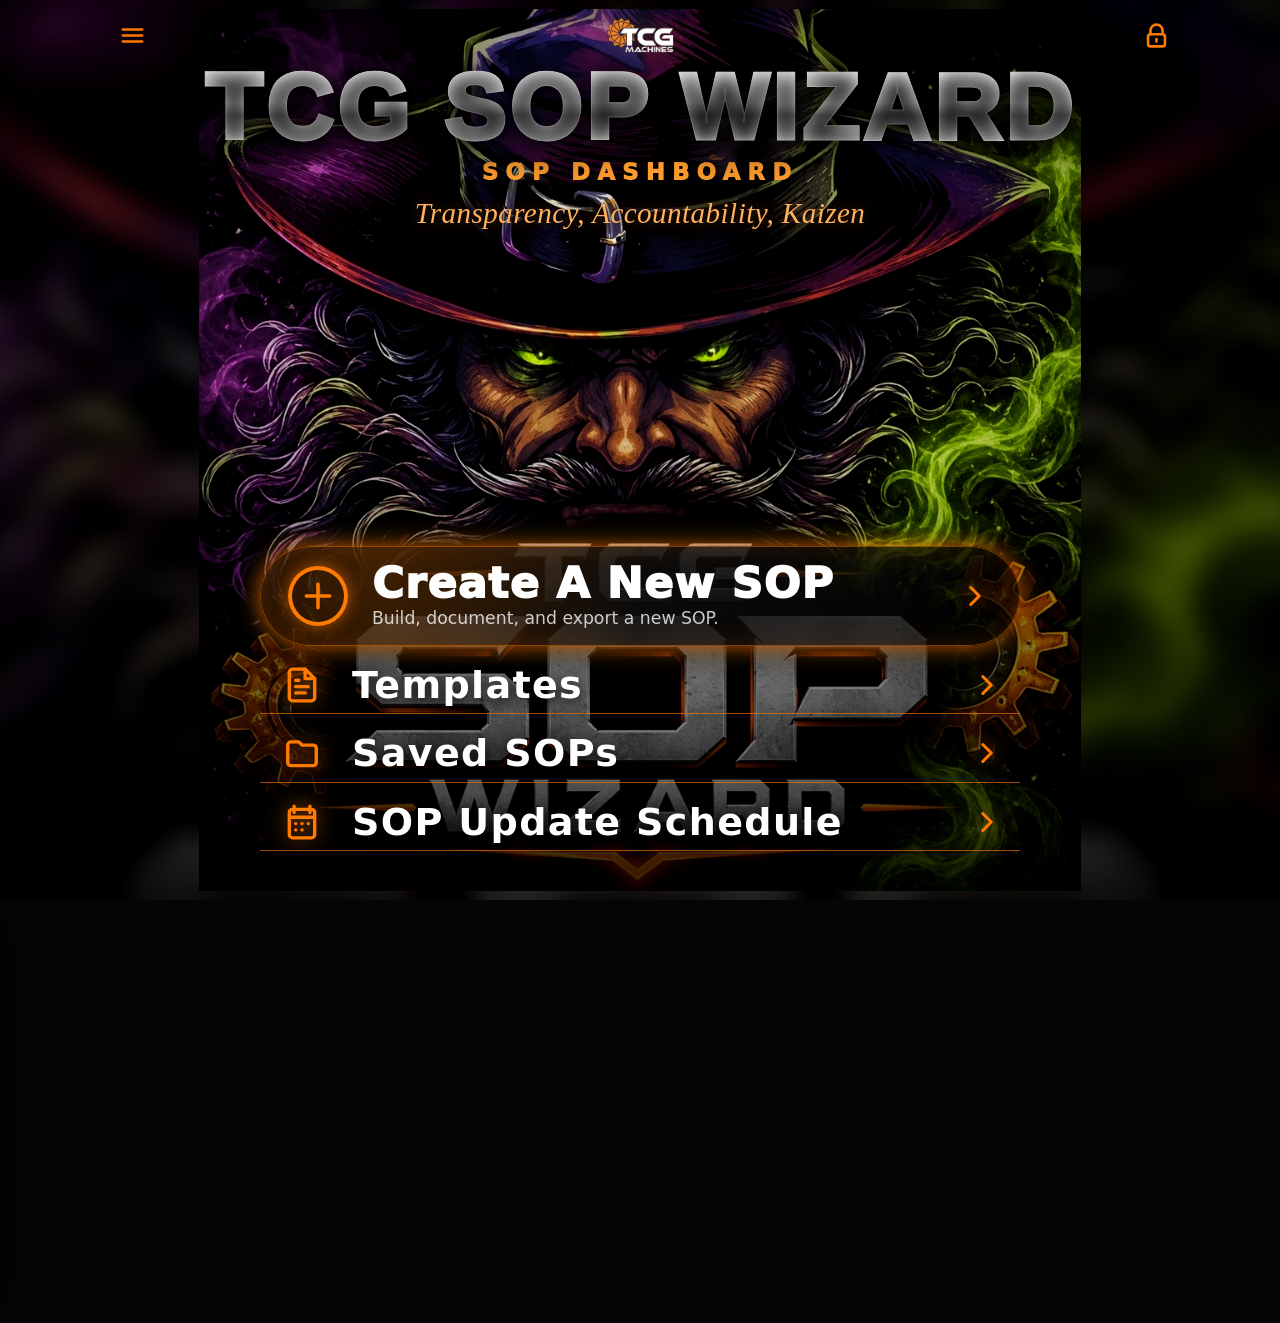
<file: index.html>
<!doctype html>
<html lang="en">
<head>
<meta charset="utf-8">
<meta name="viewport" content="width=device-width, initial-scale=1, viewport-fit=cover">
<meta name="theme-color" content="#050505">
<meta name="apple-mobile-web-app-capable" content="yes">
<meta name="apple-mobile-web-app-title" content="SOP Wizard">
<link rel="manifest" href="manifest.json">
<link rel="icon" href="tcg-app-icon.png">
<link rel="apple-touch-icon" href="tcg-app-icon.png">
<link rel="stylesheet" href="styles.css?v=bugfix-05">
<title>TCG SOP Wizard</title>
<meta name="description" content="TCG Machines SOP Wizard dashboard.">
</head>
<body class="dashboard-page">
  <div class="wizard-bg" aria-hidden="true"></div>
  <div class="stage home-stage">
    <header class="topbar home-topbar">
    <button class="chrome-icon" type="button" data-menu-toggle aria-label="Open menu"><svg viewBox="0 0 24 24" aria-hidden="true"><path d="M4 7h16M4 12h16M4 17h16"/></svg></button>
    <a class="brand-mark" href="index.html" aria-label="TCG SOP Wizard home"><img src="tcg-logo-transparent.png" alt="TCG Machines"></a>
    <button class="chrome-icon" type="button" aria-label="Lock screen"><svg viewBox="0 0 24 24" aria-hidden="true"><path d="M7 11V8a5 5 0 0 1 10 0v3"/><rect x="5" y="11" width="14" height="10" rx="2"/><path d="M12 15v2"/></svg></button>
  </header>
    <main class="home-main">
      <section class="home-copy" aria-label="App title">
        <h1>TCG SOP WIZARD</h1>
        <p class="home-subtitle">SOP DASHBOARD</p>
        <p class="kaizen">Transparency, Accountability, Kaizen</p>
      </section>
      <nav class="home-nav" aria-label="Main SOP Wizard navigation">
        <a class="home-action primary-action" href="create-sop.html">
          <span class="round-icon"><svg viewBox="0 0 24 24" aria-hidden="true"><path d="M12 5v14M5 12h14"/></svg></span>
          <span class="home-action-text"><strong>Create A New SOP</strong><small>Build, document, and export a new SOP.</small></span>
          <span class="chev"><svg viewBox="0 0 24 24" aria-hidden="true"><path d="m9 18 6-6-6-6"/></svg></span>
        </a>
        <a class="home-action slim-action" href="templates.html"><span class="line-icon"><svg viewBox="0 0 24 24" aria-hidden="true"><path d="M14 2H6a2 2 0 0 0-2 2v16a2 2 0 0 0 2 2h12a2 2 0 0 0 2-2V8Z"/><path d="M14 2v6h6M8 13h8M8 17h6M8 9h2"/></svg></span><strong>Templates</strong><span class="chev"><svg viewBox="0 0 24 24" aria-hidden="true"><path d="m9 18 6-6-6-6"/></svg></span></a>
        <a class="home-action slim-action" href="saved-sops.html"><span class="line-icon"><svg viewBox="0 0 24 24" aria-hidden="true"><path d="M3 7a2 2 0 0 1 2-2h5l2 2h7a2 2 0 0 1 2 2v9a2 2 0 0 1-2 2H5a2 2 0 0 1-2-2Z"/></svg></span><strong>Saved SOPs</strong><span class="chev"><svg viewBox="0 0 24 24" aria-hidden="true"><path d="m9 18 6-6-6-6"/></svg></span></a>
        <a class="home-action slim-action" href="sop-update-schedule.html"><span class="line-icon"><svg viewBox="0 0 24 24" aria-hidden="true"><path d="M7 2v4M17 2v4M4 9h16M6 4h12a2 2 0 0 1 2 2v14a2 2 0 0 1-2 2H6a2 2 0 0 1-2-2V6a2 2 0 0 1 2-2Z"/><path d="M8 13h.01M12 13h.01M16 13h.01M8 17h.01M12 17h.01"/></svg></span><strong>SOP Update Schedule</strong><span class="chev"><svg viewBox="0 0 24 24" aria-hidden="true"><path d="m9 18 6-6-6-6"/></svg></span></a>
      </nav>
    </main>
  </div>
  <aside class="side-menu" id="sideMenu" aria-hidden="true">
  <button class="menu-close" type="button" data-menu-close aria-label="Close menu">×</button>
  <img src="tcg-logo-transparent.png" alt="TCG Machines" class="side-logo">
  <a href="index.html">Dashboard</a>
  <a href="create-sop.html">Create A New SOP</a>
  <a href="templates.html">Templates</a>
  <a href="saved-sops.html">Saved SOPs</a>
  <a href="sop-update-schedule.html">SOP Update Schedule</a>
</aside>
<div class="menu-shade" data-menu-close></div>
  <script src="app.js?v=bugfix-05"></script>
</body>
</html>
</file>
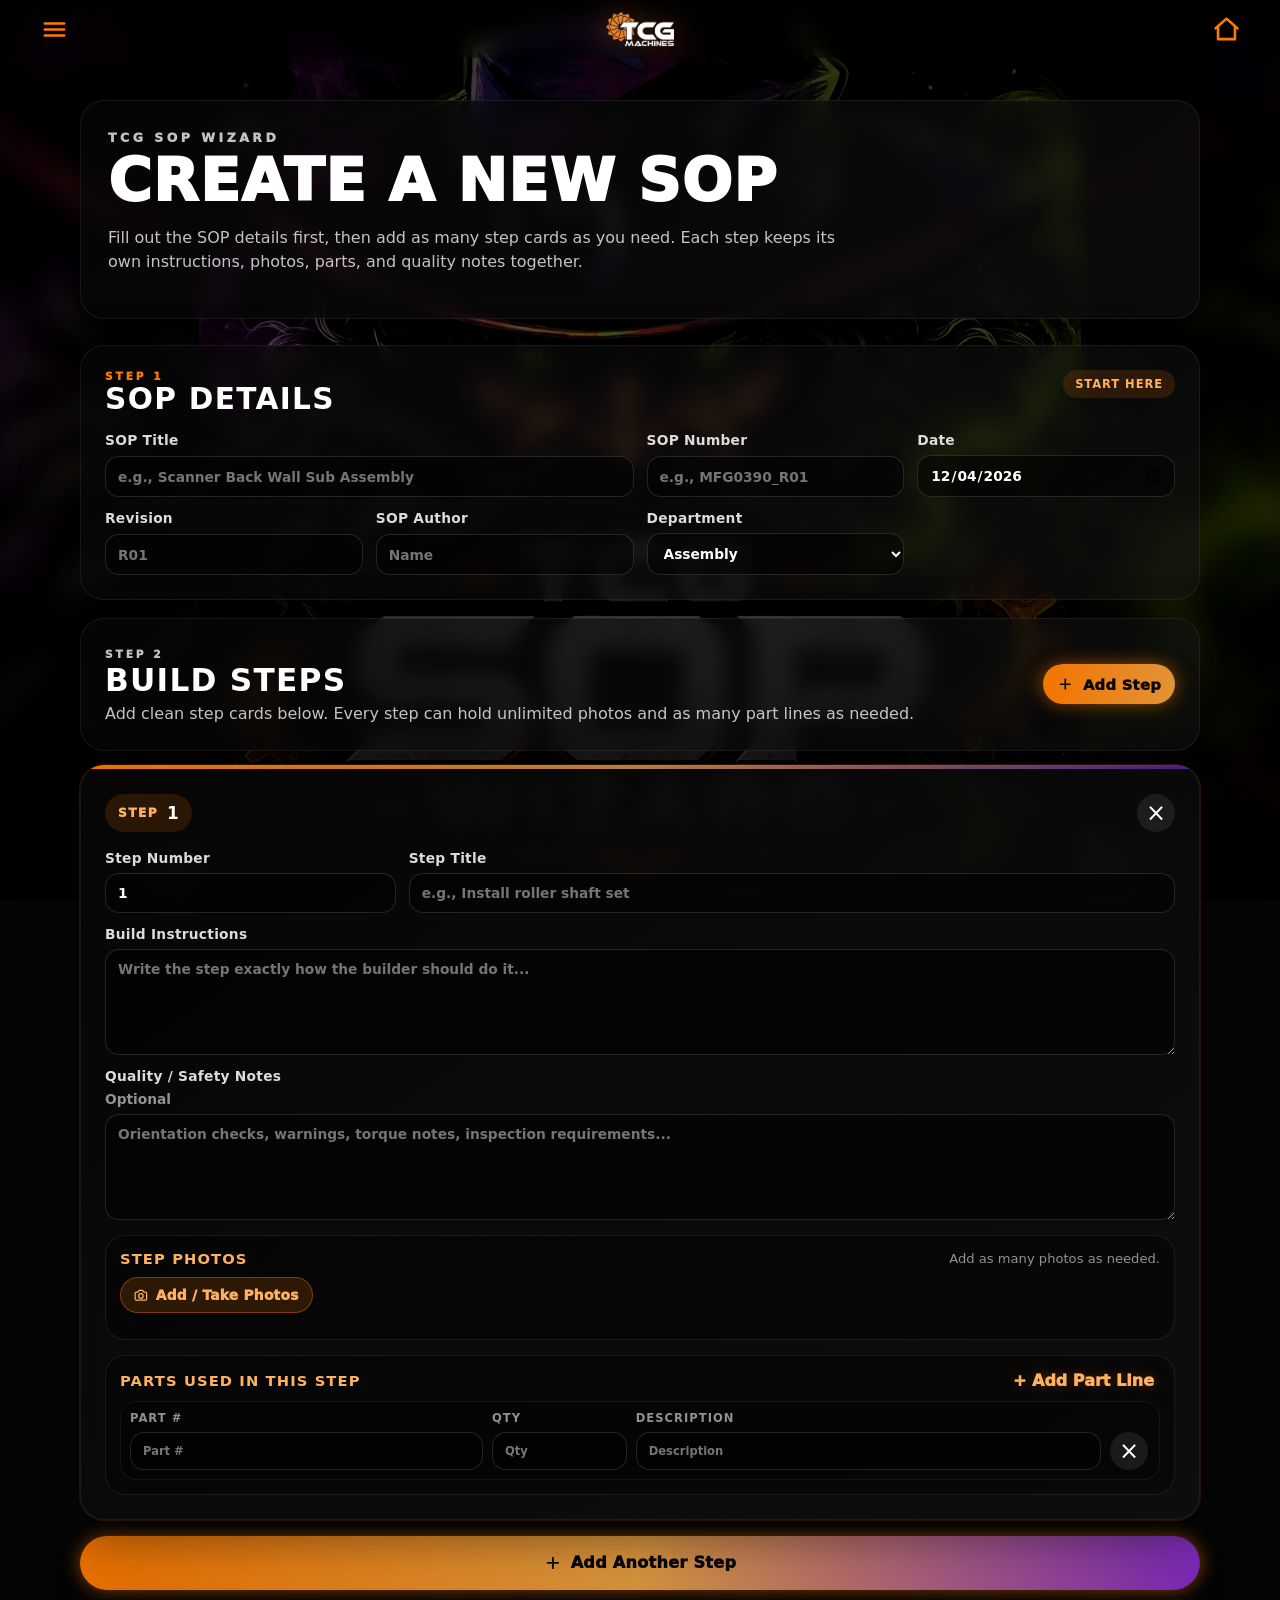
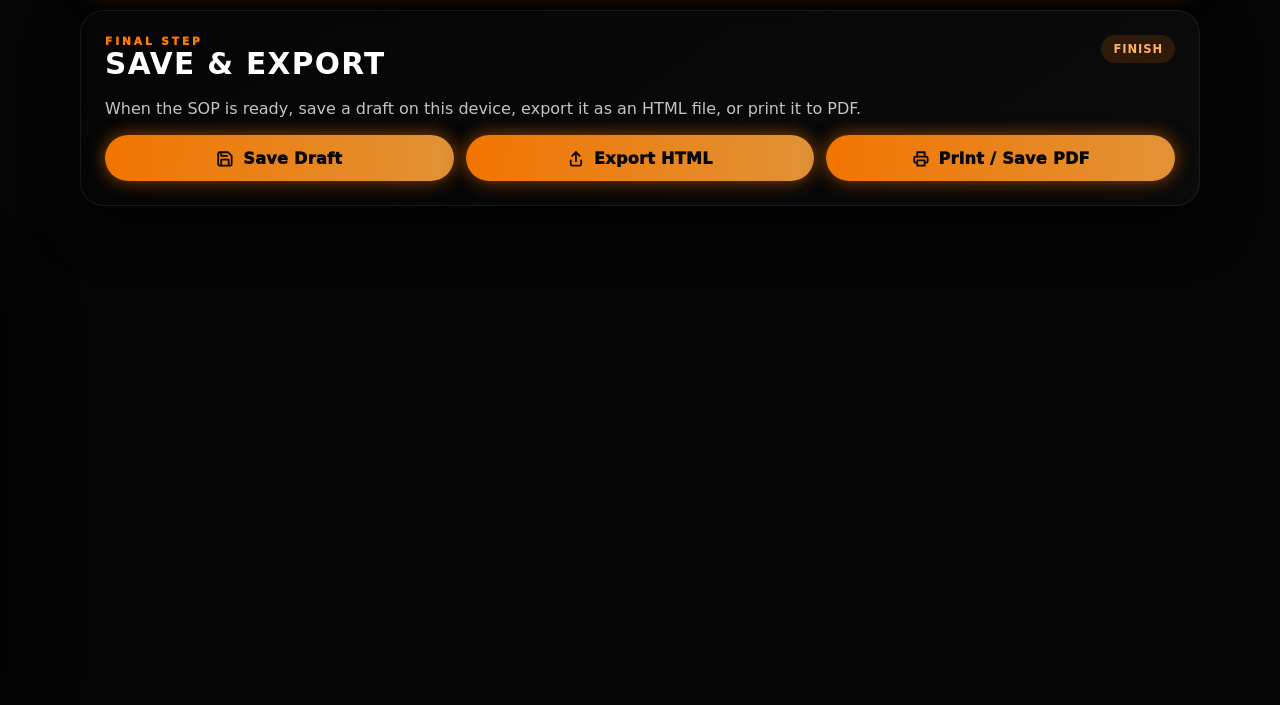
<file: create-sop.html>
<!doctype html>
<html lang="en">
<head>
<meta charset="utf-8">
<meta name="viewport" content="width=device-width, initial-scale=1, viewport-fit=cover">
<meta name="theme-color" content="#050505">
<meta name="apple-mobile-web-app-capable" content="yes">
<meta name="apple-mobile-web-app-title" content="SOP Wizard">
<link rel="manifest" href="manifest.json">
<link rel="icon" href="tcg-app-icon.png">
<link rel="apple-touch-icon" href="tcg-app-icon.png">
<link rel="stylesheet" href="styles.css?v=bugfix-05">
<title>Create A New SOP | TCG SOP Wizard</title>
<meta name="description" content="Create, save, and export a TCG Machines SOP.">
</head>
<body class="app-page create-page">
  <div class="wizard-bg" aria-hidden="true"></div>
  <header class="topbar app-topbar">
    <button class="chrome-icon" type="button" data-menu-toggle aria-label="Open menu"><svg viewBox="0 0 24 24" aria-hidden="true"><path d="M4 7h16M4 12h16M4 17h16"/></svg></button>
    <a class="brand-mark small" href="index.html" aria-label="TCG SOP Wizard home"><img src="tcg-logo-transparent.png" alt="TCG Machines"></a>
    <a class="chrome-icon" href="index.html" aria-label="Dashboard"><svg viewBox="0 0 24 24" aria-hidden="true"><path d="M3 11 12 3l9 8"/><path d="M5 10v10h14V10"/></svg></a>
  </header>
  <main class="page-shell create-shell">
    <section class="page-hero compact simple-hero">
      <div class="hero-copy">
        <p class="eyebrow">TCG SOP WIZARD</p>
        <h1>Create A New SOP</h1>
        <p>Fill out the SOP details first, then add as many step cards as you need. Each step keeps its own instructions, photos, parts, and quality notes together.</p>
      </div>
    </section>

    <form id="sopForm" class="sop-form" autocomplete="off">
      <section class="glass-card details-card">
        <div class="section-title-row">
          <div><p class="eyebrow small">Step 1</p><h2>SOP Details</h2></div>
          <span class="pill-note">Start here</span>
        </div>
        <div class="field-grid details-grid">
          <label class="wide-field">SOP Title<input id="sopTitle" name="sopTitle" required placeholder="e.g., Scanner Back Wall Sub Assembly"></label>
          <label>SOP Number<input id="sopNumber" name="sopNumber" placeholder="e.g., MFG0390_R01"></label>
          <label>Date<input id="sopDate" name="sopDate" type="date"></label>
          <label>Revision<input id="revision" name="revision" placeholder="R01"></label>
          <label>SOP Author<input id="author" name="author" placeholder="Name"></label>
          <label>Department<select id="department" name="department"><option>Assembly</option><option>Inventory</option><option>Pre Testing</option><option>Testing</option><option>Shipping & Receiving</option><option>R&D</option><option>Admin</option><option>Other</option></select></label>
        </div>
      </section>

      <section class="steps-section">
        <div class="steps-toolbar glass-card">
          <div><p class="eyebrow small">Step 2</p><h2>Build Steps</h2><p>Add clean step cards below. Every step can hold unlimited photos and as many part lines as needed.</p></div>
          <button type="button" class="glow-btn compact-btn" id="addStepTopBtn"><svg viewBox="0 0 24 24" aria-hidden="true"><path d="M12 5v14M5 12h14"/></svg> Add Step</button>
        </div>
        <div id="stepsWrap" class="steps-wrap"></div>
        <button type="button" class="add-wide" id="addStepBtn"><svg viewBox="0 0 24 24" aria-hidden="true"><path d="M12 5v14M5 12h14"/></svg> Add Another Step</button>
      </section>

      <section class="glass-card export-card">
        <div class="section-title-row">
          <div><p class="eyebrow small">Final Step</p><h2>Save & Export</h2></div>
          <span class="pill-note">Finish</span>
        </div>
        <p class="export-copy">When the SOP is ready, save a draft on this device, export it as an HTML file, or print it to PDF.</p>
        <div class="action-bar export-actions" aria-label="SOP export options">
          <button type="button" class="glow-btn" id="saveDraftBtn"><svg viewBox="0 0 24 24" aria-hidden="true"><path d="M19 21H5a2 2 0 0 1-2-2V5a2 2 0 0 1 2-2h11l5 5v11a2 2 0 0 1-2 2Z"/><path d="M17 21v-8H7v8M7 3v5h8"/></svg> Save Draft</button>
          <button type="button" class="glow-btn" id="exportHtmlBtn"><svg viewBox="0 0 24 24" aria-hidden="true"><path d="M12 3v12"/><path d="m7 8 5-5 5 5"/><path d="M5 14v5a2 2 0 0 0 2 2h10a2 2 0 0 0 2-2v-5"/></svg> Export HTML</button>
          <button type="button" class="glow-btn" id="printPdfBtn"><svg viewBox="0 0 24 24" aria-hidden="true"><path d="M7 9V3h10v6"/><path d="M7 17H5a2 2 0 0 1-2-2v-4a2 2 0 0 1 2-2h14a2 2 0 0 1 2 2v4a2 2 0 0 1-2 2h-2"/><path d="M7 14h10v7H7Z"/></svg> Print / Save PDF</button>
        </div>
      </section>
    </form>
  </main>
  <aside class="side-menu" id="sideMenu" aria-hidden="true">
  <button class="menu-close" type="button" data-menu-close aria-label="Close menu">×</button>
  <img src="tcg-logo-transparent.png" alt="TCG Machines" class="side-logo">
  <a href="index.html">Dashboard</a>
  <a href="create-sop.html">Create A New SOP</a>
  <a href="templates.html">Templates</a>
  <a href="saved-sops.html">Saved SOPs</a>
  <a href="sop-update-schedule.html">SOP Update Schedule</a>
</aside>
<div class="menu-shade" data-menu-close></div>
  <script src="app.js?v=bugfix-05"></script>
</body>
</html>
</file>
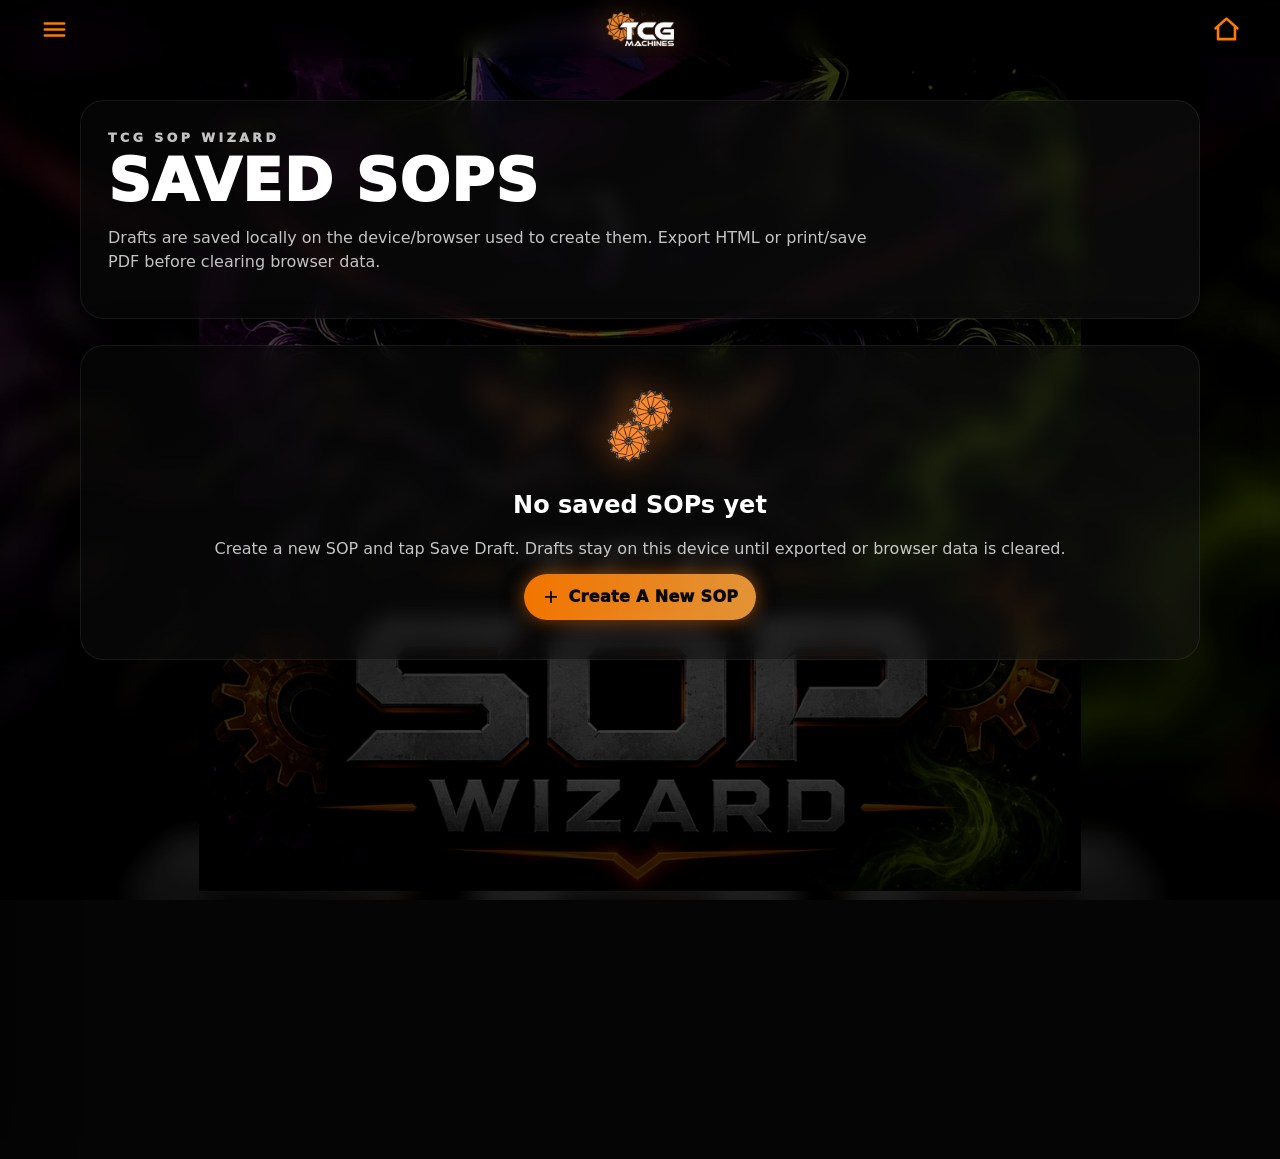
<file: saved-sops.html>
<!doctype html>
<html lang="en">
<head><meta charset="utf-8">
<meta name="viewport" content="width=device-width, initial-scale=1, viewport-fit=cover">
<meta name="theme-color" content="#050505">
<meta name="apple-mobile-web-app-capable" content="yes">
<meta name="apple-mobile-web-app-title" content="SOP Wizard">
<link rel="manifest" href="manifest.json">
<link rel="icon" href="tcg-app-icon.png">
<link rel="apple-touch-icon" href="tcg-app-icon.png">
<link rel="stylesheet" href="styles.css?v=bugfix-05"><title>Saved SOPs | TCG SOP Wizard</title></head>
<body class="app-page">
  <div class="wizard-bg" aria-hidden="true"></div>
  <header class="topbar app-topbar">
    <button class="chrome-icon" type="button" data-menu-toggle aria-label="Open menu"><svg viewBox="0 0 24 24" aria-hidden="true"><path d="M4 7h16M4 12h16M4 17h16"/></svg></button>
    <a class="brand-mark small" href="index.html" aria-label="TCG SOP Wizard home"><img src="tcg-logo-transparent.png" alt="TCG Machines"></a>
    <a class="chrome-icon" href="index.html" aria-label="Dashboard"><svg viewBox="0 0 24 24" aria-hidden="true"><path d="M3 11 12 3l9 8"/><path d="M5 10v10h14V10"/></svg></a>
  </header>
  <main class="page-shell">
    <section class="page-hero compact"><p class="eyebrow">TCG SOP WIZARD</p><h1>Saved SOPs</h1><p>Drafts are saved locally on the device/browser used to create them. Export HTML or print/save PDF before clearing browser data.</p></section>
    <section class="saved-list" id="savedList"></section>
  </main>
  <aside class="side-menu" id="sideMenu" aria-hidden="true">
  <button class="menu-close" type="button" data-menu-close aria-label="Close menu">×</button>
  <img src="tcg-logo-transparent.png" alt="TCG Machines" class="side-logo">
  <a href="index.html">Dashboard</a>
  <a href="create-sop.html">Create A New SOP</a>
  <a href="templates.html">Templates</a>
  <a href="saved-sops.html">Saved SOPs</a>
  <a href="sop-update-schedule.html">SOP Update Schedule</a>
</aside>
<div class="menu-shade" data-menu-close></div>
  <script src="app.js?v=bugfix-05"></script>
</body></html>
</file>
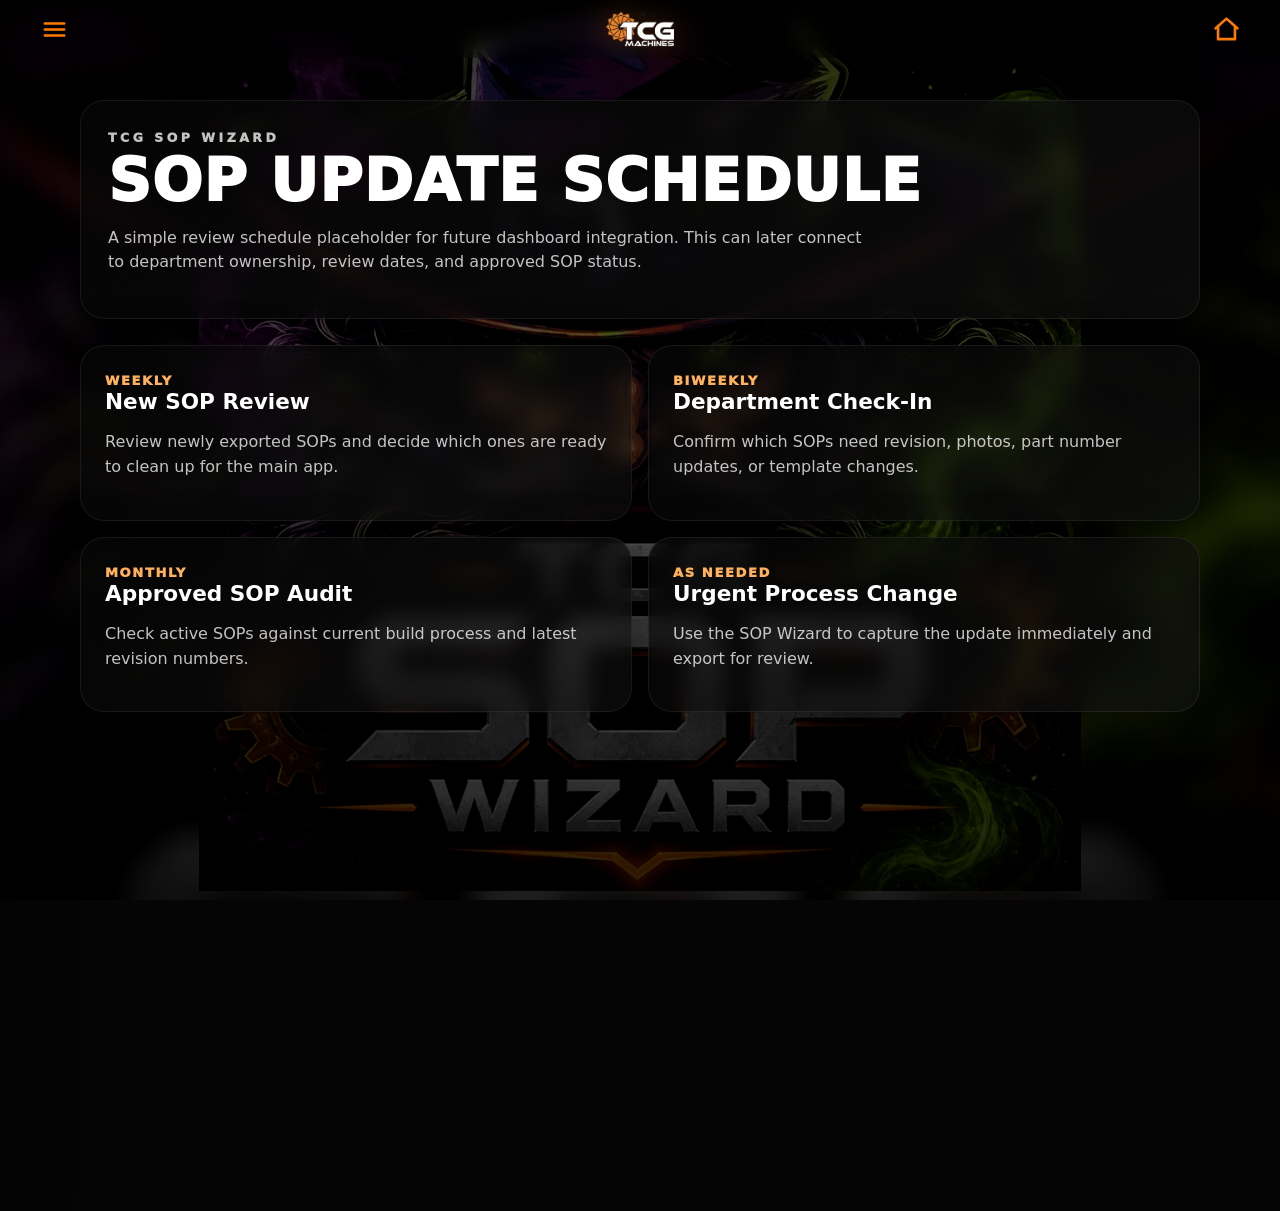
<file: sop-update-schedule.html>
<!doctype html>
<html lang="en">
<head><meta charset="utf-8">
<meta name="viewport" content="width=device-width, initial-scale=1, viewport-fit=cover">
<meta name="theme-color" content="#050505">
<meta name="apple-mobile-web-app-capable" content="yes">
<meta name="apple-mobile-web-app-title" content="SOP Wizard">
<link rel="manifest" href="manifest.json">
<link rel="icon" href="tcg-app-icon.png">
<link rel="apple-touch-icon" href="tcg-app-icon.png">
<link rel="stylesheet" href="styles.css?v=bugfix-05"><title>SOP Update Schedule | TCG SOP Wizard</title></head>
<body class="app-page">
  <div class="wizard-bg" aria-hidden="true"></div>
  <header class="topbar app-topbar">
    <button class="chrome-icon" type="button" data-menu-toggle aria-label="Open menu"><svg viewBox="0 0 24 24" aria-hidden="true"><path d="M4 7h16M4 12h16M4 17h16"/></svg></button>
    <a class="brand-mark small" href="index.html" aria-label="TCG SOP Wizard home"><img src="tcg-logo-transparent.png" alt="TCG Machines"></a>
    <a class="chrome-icon" href="index.html" aria-label="Dashboard"><svg viewBox="0 0 24 24" aria-hidden="true"><path d="M3 11 12 3l9 8"/><path d="M5 10v10h14V10"/></svg></a>
  </header>
  <main class="page-shell">
    <section class="page-hero compact"><p class="eyebrow">TCG SOP WIZARD</p><h1>SOP Update Schedule</h1><p>A simple review schedule placeholder for future dashboard integration. This can later connect to department ownership, review dates, and approved SOP status.</p></section>
    <section class="schedule-grid">
<article class="schedule-card"><span>Weekly</span><h2>New SOP Review</h2><p>Review newly exported SOPs and decide which ones are ready to clean up for the main app.</p></article>
<article class="schedule-card"><span>Biweekly</span><h2>Department Check-In</h2><p>Confirm which SOPs need revision, photos, part number updates, or template changes.</p></article>
<article class="schedule-card"><span>Monthly</span><h2>Approved SOP Audit</h2><p>Check active SOPs against current build process and latest revision numbers.</p></article>
<article class="schedule-card"><span>As Needed</span><h2>Urgent Process Change</h2><p>Use the SOP Wizard to capture the update immediately and export for review.</p></article>
</section>
  </main>
  <aside class="side-menu" id="sideMenu" aria-hidden="true">
  <button class="menu-close" type="button" data-menu-close aria-label="Close menu">×</button>
  <img src="tcg-logo-transparent.png" alt="TCG Machines" class="side-logo">
  <a href="index.html">Dashboard</a>
  <a href="create-sop.html">Create A New SOP</a>
  <a href="templates.html">Templates</a>
  <a href="saved-sops.html">Saved SOPs</a>
  <a href="sop-update-schedule.html">SOP Update Schedule</a>
</aside>
<div class="menu-shade" data-menu-close></div>
  <script src="app.js?v=bugfix-05"></script>
</body></html>
</file>
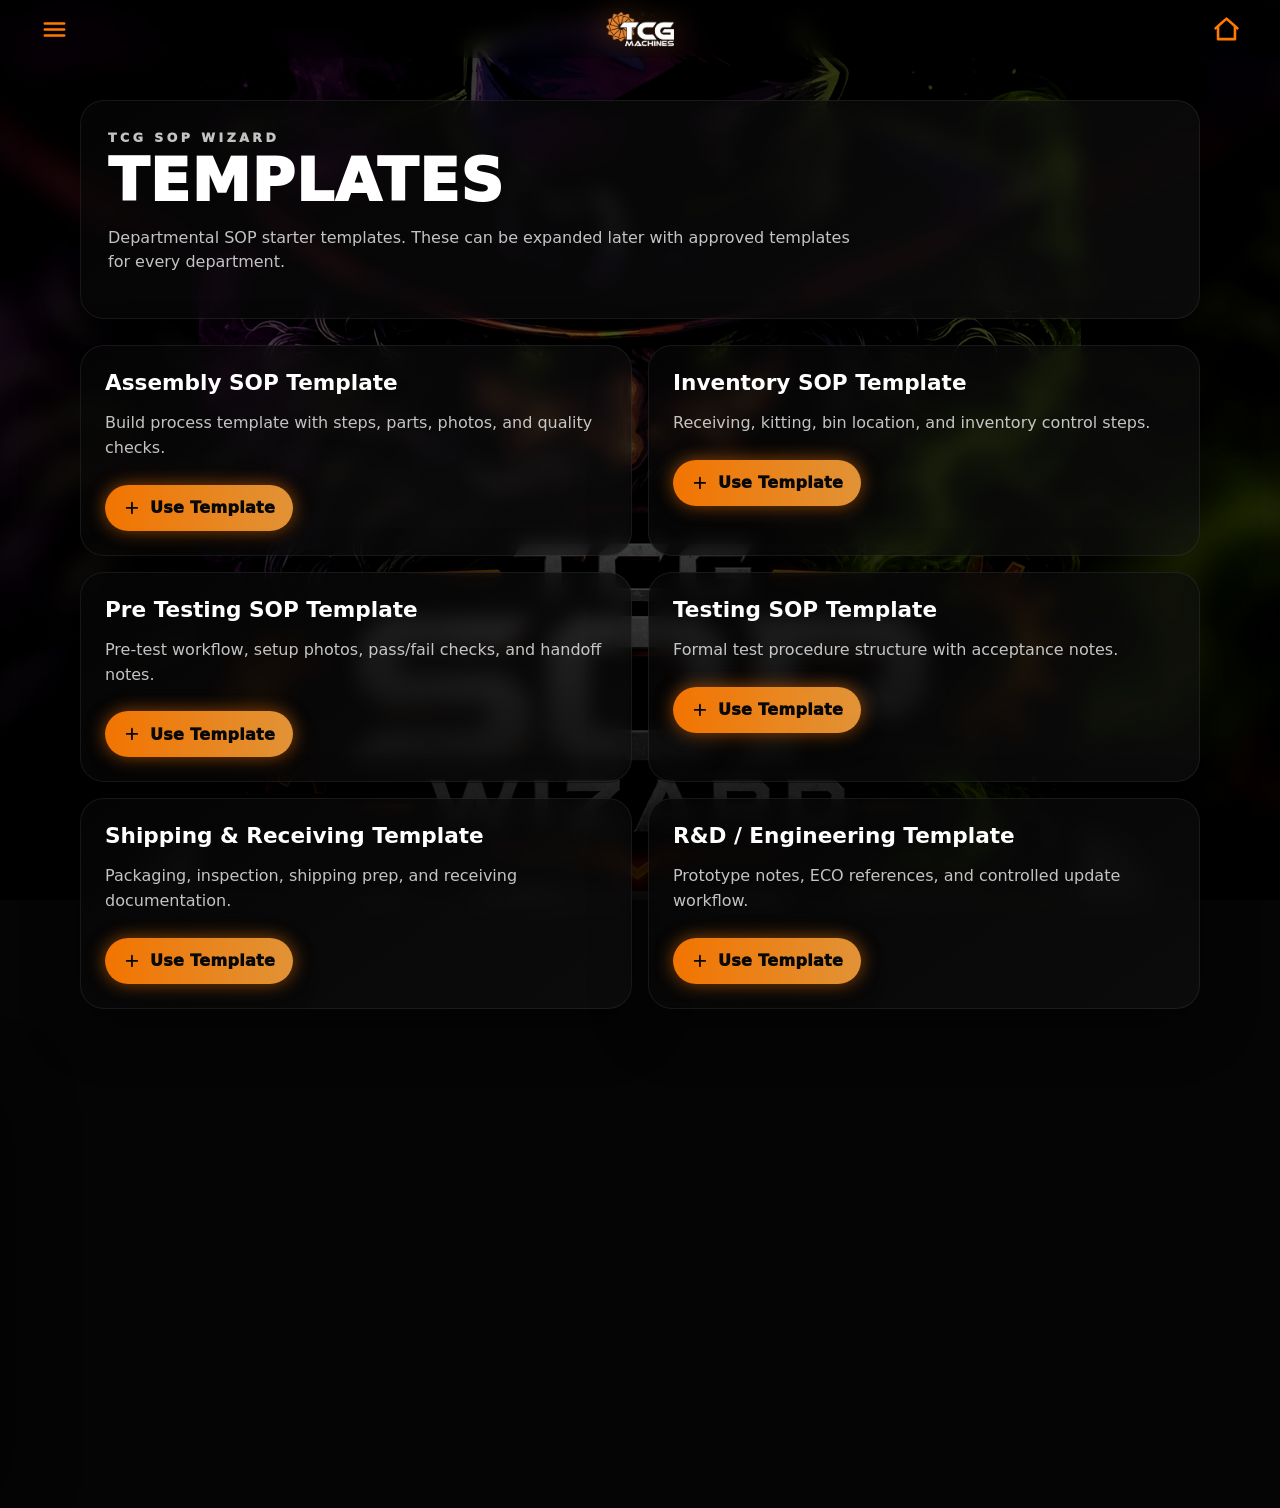
<file: templates.html>
<!doctype html>
<html lang="en">
<head><meta charset="utf-8">
<meta name="viewport" content="width=device-width, initial-scale=1, viewport-fit=cover">
<meta name="theme-color" content="#050505">
<meta name="apple-mobile-web-app-capable" content="yes">
<meta name="apple-mobile-web-app-title" content="SOP Wizard">
<link rel="manifest" href="manifest.json">
<link rel="icon" href="tcg-app-icon.png">
<link rel="apple-touch-icon" href="tcg-app-icon.png">
<link rel="stylesheet" href="styles.css?v=bugfix-05"><title>Templates | TCG SOP Wizard</title></head>
<body class="app-page">
  <div class="wizard-bg" aria-hidden="true"></div>
  <header class="topbar app-topbar">
    <button class="chrome-icon" type="button" data-menu-toggle aria-label="Open menu"><svg viewBox="0 0 24 24" aria-hidden="true"><path d="M4 7h16M4 12h16M4 17h16"/></svg></button>
    <a class="brand-mark small" href="index.html" aria-label="TCG SOP Wizard home"><img src="tcg-logo-transparent.png" alt="TCG Machines"></a>
    <a class="chrome-icon" href="index.html" aria-label="Dashboard"><svg viewBox="0 0 24 24" aria-hidden="true"><path d="M3 11 12 3l9 8"/><path d="M5 10v10h14V10"/></svg></a>
  </header>
  <main class="page-shell">
    <section class="page-hero compact"><p class="eyebrow">TCG SOP WIZARD</p><h1>Templates</h1><p>Departmental SOP starter templates. These can be expanded later with approved templates for every department.</p></section>
    <section class="template-grid">
<article class="template-card"><h2>Assembly SOP Template</h2><p>Build process template with steps, parts, photos, and quality checks.</p><a class="glow-btn" href="create-sop.html?template=Assembly"><svg viewBox="0 0 24 24" aria-hidden="true"><path d="M12 5v14M5 12h14"/></svg> Use Template</a></article>
<article class="template-card"><h2>Inventory SOP Template</h2><p>Receiving, kitting, bin location, and inventory control steps.</p><a class="glow-btn" href="create-sop.html?template=Inventory"><svg viewBox="0 0 24 24" aria-hidden="true"><path d="M12 5v14M5 12h14"/></svg> Use Template</a></article>
<article class="template-card"><h2>Pre Testing SOP Template</h2><p>Pre-test workflow, setup photos, pass/fail checks, and handoff notes.</p><a class="glow-btn" href="create-sop.html?template=Pre%20Testing"><svg viewBox="0 0 24 24" aria-hidden="true"><path d="M12 5v14M5 12h14"/></svg> Use Template</a></article>
<article class="template-card"><h2>Testing SOP Template</h2><p>Formal test procedure structure with acceptance notes.</p><a class="glow-btn" href="create-sop.html?template=Testing"><svg viewBox="0 0 24 24" aria-hidden="true"><path d="M12 5v14M5 12h14"/></svg> Use Template</a></article>
<article class="template-card"><h2>Shipping & Receiving Template</h2><p>Packaging, inspection, shipping prep, and receiving documentation.</p><a class="glow-btn" href="create-sop.html?template=Shipping%20%26%20Receiving"><svg viewBox="0 0 24 24" aria-hidden="true"><path d="M12 5v14M5 12h14"/></svg> Use Template</a></article>
<article class="template-card"><h2>R&D / Engineering Template</h2><p>Prototype notes, ECO references, and controlled update workflow.</p><a class="glow-btn" href="create-sop.html?template=R%26D"><svg viewBox="0 0 24 24" aria-hidden="true"><path d="M12 5v14M5 12h14"/></svg> Use Template</a></article>
</section>
  </main>
  <aside class="side-menu" id="sideMenu" aria-hidden="true">
  <button class="menu-close" type="button" data-menu-close aria-label="Close menu">×</button>
  <img src="tcg-logo-transparent.png" alt="TCG Machines" class="side-logo">
  <a href="index.html">Dashboard</a>
  <a href="create-sop.html">Create A New SOP</a>
  <a href="templates.html">Templates</a>
  <a href="saved-sops.html">Saved SOPs</a>
  <a href="sop-update-schedule.html">SOP Update Schedule</a>
</aside>
<div class="menu-shade" data-menu-close></div>
  <script src="app.js?v=bugfix-05"></script>
</body></html>
</file>
<file: styles.css>
:root{
  --orange:#ff7a00;
  --orange2:#ff9d2e;
  --orangeSoft:#ffb15d;
  --glow:rgba(255,122,0,.64);
  --ink:#050505;
  --panel:rgba(8,8,8,.66);
  --panel2:rgba(12,12,12,.82);
  --line:rgba(255,122,0,.42);
  --white:#fff;
  --muted:rgba(255,255,255,.76);
  --muted2:rgba(255,255,255,.56);
  --radius:24px;
  --safeTop:env(safe-area-inset-top,0px);
  --safeBottom:env(safe-area-inset-bottom,0px);
}
*{box-sizing:border-box}
html{background:#050505;scroll-behavior:smooth}
body{margin:0;min-height:100svh;color:var(--white);font-family:Inter,ui-sans-serif,system-ui,-apple-system,BlinkMacSystemFont,"Segoe UI",Arial,sans-serif;background:#050505;overflow-x:hidden;isolation:isolate}
a{color:inherit;text-decoration:none}
button,input,textarea,select{font:inherit}
button{touch-action:manipulation}
svg{width:1em;height:1em;fill:none;stroke:currentColor;stroke-width:2.15;stroke-linecap:round;stroke-linejoin:round}


/* Bold, edge-to-edge wizard background used on every page */
.wizard-bg{position:fixed;inset:0;z-index:0;pointer-events:none;background:#000 url("wizard-bg-mobile.webp") center center/cover no-repeat;filter:saturate(1.14) contrast(1.05) brightness(.96);transform:translateZ(0)}
.wizard-bg::before{content:"";position:absolute;inset:0;background:
  radial-gradient(circle at 50% 50%, rgba(0,0,0,.02) 0 28%, rgba(0,0,0,.24) 64%, rgba(0,0,0,.72) 100%),
  linear-gradient(to bottom, rgba(0,0,0,.38), rgba(0,0,0,.08) 26%, rgba(0,0,0,.30) 70%, rgba(0,0,0,.68));}
.dashboard-page .wizard-bg{background-image:url("wizard-bg-mobile.webp");background-position:center 34%;filter:saturate(1.18) contrast(1.05) brightness(.98)}
.dashboard-page .wizard-bg::before{background:
  radial-gradient(circle at 50% 48%, rgba(0,0,0,0) 0 33%, rgba(0,0,0,.18) 62%, rgba(0,0,0,.74) 100%),
  linear-gradient(to bottom, rgba(0,0,0,.30), rgba(0,0,0,.02) 28%, rgba(0,0,0,.28) 66%, rgba(0,0,0,.76));}
.app-page .wizard-bg{background-image:url("wizard-bg-mobile.webp");background-position:center 28%;filter:saturate(1.12) contrast(1.03) brightness(.83)}
.app-page .wizard-bg::before{background:
  linear-gradient(to bottom, rgba(0,0,0,.72), rgba(0,0,0,.34) 28%, rgba(0,0,0,.68)),
  radial-gradient(circle at 50% 38%,rgba(0,0,0,0),rgba(0,0,0,.34) 66%,rgba(0,0,0,.80));}
body>*:not(.wizard-bg){position:relative;z-index:1}
@media (min-width:700px){.wizard-bg,.dashboard-page .wizard-bg,.app-page .wizard-bg{background-image:url("wizard-bg-tablet.webp");background-position:center 28%}}
@media (min-aspect-ratio:1/1){.wizard-bg,.dashboard-page .wizard-bg,.app-page .wizard-bg{background-image:url("wizard-bg-desktop.webp");background-position:center center}}

/* Dashboard */

.stage{width:100%;min-height:100svh}.dashboard-page{overflow:hidden}.home-stage{min-height:100svh;display:flex;flex-direction:column;padding:calc(8px + var(--safeTop)) clamp(16px,4vw,56px) calc(13px + var(--safeBottom));max-width:1180px;margin:0 auto}.topbar{display:grid;grid-template-columns:44px 1fr 44px;align-items:center;gap:10px;width:100%}.home-topbar{height:clamp(38px,6svh,60px)}.chrome-icon{appearance:none;border:0;background:transparent;color:var(--orange);display:grid;place-items:center;width:44px;height:44px;padding:0;cursor:pointer;font-size:29px;text-shadow:0 0 18px var(--glow);filter:drop-shadow(0 0 8px rgba(0,0,0,.55))}.chrome-icon:hover{color:var(--orangeSoft);transform:translateY(-1px)}.brand-mark{display:flex;justify-content:center;align-items:center;min-width:0}.brand-mark img{display:block;height:clamp(27px,4.8svh,50px);width:auto;filter:drop-shadow(0 0 14px rgba(255,122,0,.28))}.brand-mark.small img{height:clamp(30px,5vw,44px)}
.home-main{flex:1;min-height:0;display:grid;grid-template-rows:auto 1fr auto;width:100%}.home-copy{text-align:center;margin:0 auto;max-width:1040px;text-shadow:0 4px 20px rgba(0,0,0,.95)}.home-copy h1{margin:clamp(2px,.8svh,10px) 0 0;font-weight:1000;line-height:.86;letter-spacing:.045em;text-transform:uppercase;font-family:Impact,Haettenschweiler,"Arial Black",sans-serif;font-size:clamp(2.05rem,8.35vw,5.8rem);background:linear-gradient(180deg,#fff 8%,#ededed 42%,#8b8b8b 58%,#fff 92%);-webkit-background-clip:text;background-clip:text;color:transparent;-webkit-text-stroke:1px rgba(255,255,255,.16);filter:drop-shadow(0 6px 16px rgba(0,0,0,.86))}.home-subtitle{margin:.42em 0 0;color:var(--orange2);font-weight:950;letter-spacing:.32em;text-transform:uppercase;font-size:clamp(.80rem,2.2vw,1.42rem)}.kaizen{margin:.44em 0 0;color:var(--orangeSoft);font-size:clamp(.98rem,3vw,1.82rem);font-style:italic;letter-spacing:.015em;font-family:"Bradley Hand","Segoe Script","Brush Script MT",cursive;text-shadow:0 0 16px rgba(255,122,0,.35),0 3px 12px #000}.home-nav{align-self:end;margin:0 auto;width:min(90vw,760px);display:grid;gap:clamp(7px,1.2svh,13px);padding-bottom:max(0px,var(--safeBottom))}.home-action{position:relative;display:grid;grid-template-columns:auto 1fr auto;align-items:center;gap:clamp(12px,2.7vw,24px);color:#fff;isolation:isolate;transition:transform .16s ease,filter .16s ease}.home-action:hover{transform:translateY(-2px);filter:brightness(1.08)}.primary-action{min-height:clamp(60px,8.4svh,88px);padding:clamp(10px,2svh,16px) clamp(15px,4vw,28px);border-radius:999px;background:radial-gradient(circle at 15% 20%,rgba(255,122,0,.24),transparent 42%),linear-gradient(90deg,rgba(0,0,0,.68),rgba(12,12,12,.90),rgba(0,0,0,.68));box-shadow:0 0 22px rgba(255,122,0,.78),0 16px 42px rgba(0,0,0,.66),inset 0 0 0 1px rgba(255,122,0,.44),inset 0 0 28px rgba(255,122,0,.16)}.round-icon{display:grid;place-items:center;width:clamp(40px,7.4vw,60px);height:clamp(40px,7.4vw,60px);border-radius:50%;color:var(--orange);box-shadow:inset 0 0 0 4px var(--orange),0 0 16px var(--glow);font-size:clamp(26px,4.8vw,40px);flex:0 0 auto}.home-action-text{display:grid;gap:3px;min-width:0}.home-action-text strong{font-size:clamp(1.42rem,5.1vw,2.7rem);letter-spacing:.025em;line-height:1;font-weight:950}.home-action-text small{font-size:clamp(.78rem,2.15vw,1.08rem);color:rgba(255,255,255,.78);line-height:1.25}.chev{color:var(--orange);font-size:clamp(23px,4vw,34px);display:grid;place-items:center;filter:drop-shadow(0 0 10px var(--glow))}.slim-action{min-height:clamp(43px,6.4svh,66px);padding:0 clamp(6px,2vw,16px);border-bottom:1px solid rgba(255,122,0,.62);text-shadow:0 4px 16px #000}.slim-action strong{font-size:clamp(1.25rem,4.48vw,2.38rem);line-height:1;font-weight:900;letter-spacing:.035em}.line-icon{color:var(--orange);font-size:clamp(24px,4.7vw,38px);display:grid;place-items:center;width:clamp(34px,7.2vw,52px);filter:drop-shadow(0 0 10px var(--glow))}

/* App pages */
.app-page{min-height:100svh}.app-topbar{position:sticky;top:0;z-index:30;height:calc(58px + var(--safeTop));padding:var(--safeTop) clamp(14px,3vw,28px) 0;background:linear-gradient(to bottom,rgba(0,0,0,.78),rgba(0,0,0,.18));backdrop-filter:blur(10px)}.page-shell{width:min(1120px,calc(100% - 28px));margin:0 auto;padding:clamp(16px,3vw,40px) 0 76px}.page-hero,.glass-card,.template-card,.schedule-card,.saved-card,.sop-step{background:linear-gradient(145deg,rgba(6,6,6,.72),rgba(17,17,17,.62));border-radius:var(--radius);box-shadow:0 18px 56px rgba(0,0,0,.44),inset 0 0 0 1px rgba(255,255,255,.07);backdrop-filter:blur(10px)}.page-hero{padding:clamp(18px,4vw,34px);margin-bottom:clamp(15px,2.6vw,26px)}.page-hero.compact{padding:clamp(16px,3vw,28px)}.clean-hero{display:grid;grid-template-columns:minmax(0,1.15fr) auto;align-items:center;gap:clamp(16px,3vw,34px)}.eyebrow{margin:0 0 6px;color:var(--orange);font-size:.78rem;letter-spacing:.28em;text-transform:uppercase;font-weight:950}.eyebrow.small{font-size:.66rem}.page-hero h1{margin:0;font-size:clamp(2rem,5.2vw,3.7rem);font-weight:1000;letter-spacing:.02em;text-transform:uppercase;line-height:.95}.page-hero p{max-width:760px;color:var(--muted);line-height:1.55}.action-bar{display:flex;flex-wrap:wrap;gap:10px}.hero-actions{justify-content:flex-end}.glow-btn,.add-wide{appearance:none;border:0;border-radius:999px;background:linear-gradient(90deg,rgba(255,122,0,.95),rgba(255,166,61,.88));color:#080808;font-weight:950;letter-spacing:.02em;display:inline-flex;align-items:center;justify-content:center;gap:9px;min-height:46px;padding:0 18px;box-shadow:0 0 18px rgba(255,122,0,.54),0 10px 26px rgba(0,0,0,.36);cursor:pointer}.glow-btn:hover,.add-wide:hover{filter:brightness(1.08);transform:translateY(-1px)}.glow-btn svg,.add-wide svg{font-size:1.12em;stroke-width:2.4}.compact-btn{min-height:40px;padding:0 14px;font-size:.92rem}.glass-card,.template-card,.schedule-card,.saved-card,.sop-step{padding:clamp(16px,3vw,25px)}

/* SOP builder */
.sop-form{display:grid;gap:18px}.details-card{margin-bottom:0}.section-title-row{display:flex;align-items:flex-start;justify-content:space-between;gap:16px;margin-bottom:16px}.section-title-row h2{margin:0;font-size:clamp(1.25rem,3vw,1.85rem);text-transform:uppercase;letter-spacing:.045em}.section-title-row p{margin:0}.pill-note{border-radius:999px;background:rgba(255,122,0,.14);color:var(--orangeSoft);padding:7px 12px;font-size:.72rem;font-weight:900;letter-spacing:.08em;text-transform:uppercase;white-space:nowrap}.field-grid{display:grid;grid-template-columns:repeat(3,minmax(0,1fr));gap:13px}.wide-field{grid-column:span 2}label{display:grid;gap:7px;color:rgba(255,255,255,.86);font-weight:850;font-size:.86rem;letter-spacing:.02em}input,textarea,select{width:100%;border:0;border-radius:14px;background:rgba(0,0,0,.54);color:#fff;padding:12px 13px;outline:none;box-shadow:inset 0 0 0 1px rgba(255,255,255,.13)}textarea{min-height:106px;resize:vertical}input:focus,textarea:focus,select:focus{box-shadow:inset 0 0 0 2px rgba(255,122,0,.76),0 0 18px rgba(255,122,0,.28)}.steps-section{display:grid;gap:14px;margin-top:0}.steps-toolbar{display:flex;align-items:center;justify-content:space-between;gap:18px}.steps-toolbar h2{margin:0;font-size:clamp(1.32rem,3vw,1.95rem);text-transform:uppercase;letter-spacing:.04em}.steps-toolbar p{margin:4px 0 0;color:var(--muted);line-height:1.45}.steps-wrap{display:grid;gap:18px}.sop-step{position:relative;overflow:hidden;background:linear-gradient(145deg,rgba(7,7,7,.83),rgba(17,17,17,.72));box-shadow:0 18px 56px rgba(0,0,0,.48),0 0 0 1px rgba(255,122,0,.18),inset 0 0 0 1px rgba(255,255,255,.07)}.sop-step::before{content:"";position:absolute;inset:0 0 auto;height:4px;background:linear-gradient(90deg,var(--orange),rgba(255,177,93,.75),rgba(139,40,255,.55));opacity:.92}.step-card-head{display:flex;align-items:center;justify-content:space-between;gap:12px;margin:4px 0 18px}.step-badge{display:inline-flex;align-items:center;gap:9px;border-radius:999px;background:rgba(255,122,0,.14);color:var(--orangeSoft);padding:9px 13px;font-size:.76rem;text-transform:uppercase;letter-spacing:.12em;font-weight:950}.step-badge strong{font-size:1.05rem;color:#fff;letter-spacing:.02em}.remove-step,.icon-remove,.remove-photo{appearance:none;border:0;border-radius:999px;background:rgba(255,255,255,.08);color:#fff;width:38px;height:38px;display:grid;place-items:center;cursor:pointer;font-size:24px}.remove-step:hover,.icon-remove:hover,.remove-photo:hover{background:rgba(255,69,58,.82)}.step-fields{display:grid;gap:13px}.step-two-col{display:grid;grid-template-columns:0.55fr 1.45fr;gap:13px}.optional-text{color:var(--muted2);font-weight:700;text-transform:none;letter-spacing:0}.photo-panel,.parts-panel{margin-top:15px;padding:15px;border-radius:20px;background:rgba(0,0,0,.34);box-shadow:inset 0 0 0 1px rgba(255,255,255,.08)}.mini-panel-head,.parts-head{display:flex;align-items:center;justify-content:space-between;gap:12px;margin-bottom:10px}.mini-panel-head h3,.parts-head h3{margin:0;color:var(--orangeSoft);letter-spacing:.075em;text-transform:uppercase;font-size:.92rem}.photo-status{color:var(--muted2);font-size:.82rem}.photo-label{cursor:pointer;display:inline-flex;align-items:center;gap:8px;border-radius:999px;background:rgba(255,122,0,.16);color:var(--orangeSoft);box-shadow:inset 0 0 0 1px rgba(255,122,0,.38);padding:10px 14px;font-weight:950;white-space:nowrap}.photo-label input{display:none}.photo-grid{display:grid;grid-template-columns:repeat(auto-fill,minmax(116px,1fr));gap:10px;margin-top:12px}.photo-thumb{position:relative;margin:0;border-radius:15px;overflow:hidden;background:#111;box-shadow:0 12px 28px rgba(0,0,0,.38)}.photo-thumb img{display:block;width:100%;height:120px;object-fit:cover}.remove-photo{position:absolute;right:7px;top:7px;width:30px;height:30px;font-size:19px;background:rgba(0,0,0,.72)}.parts-list{display:grid;gap:9px}.part-row{display:grid;grid-template-columns:1.1fr .42fr 1.45fr 40px;gap:9px;align-items:end;padding:10px;border-radius:16px;background:rgba(0,0,0,.28);box-shadow:inset 0 0 0 1px rgba(255,255,255,.06)}.part-row label{font-size:.72rem;color:var(--muted2);text-transform:uppercase;letter-spacing:.09em}.small-link{appearance:none;border:0;background:transparent;color:var(--orangeSoft);font-weight:950;cursor:pointer;text-shadow:0 0 12px rgba(255,122,0,.3);white-space:nowrap}.add-wide{width:100%;margin-top:2px;min-height:54px;background:linear-gradient(90deg,rgba(255,122,0,.92),rgba(255,176,73,.86),rgba(169,55,255,.72));color:#080808}.mini-cogs{width:46px;height:46px;object-fit:contain;filter:drop-shadow(0 0 10px rgba(255,122,0,.45))}.save-phone-card{margin-top:4px}.save-phone-card p{color:var(--muted);line-height:1.55}.save-phone-card a{color:var(--orangeSoft);font-weight:950}

/* Supporting pages */
.template-grid,.schedule-grid{display:grid;grid-template-columns:repeat(2,minmax(0,1fr));gap:16px}.template-card h2,.schedule-card h2,.saved-card h2{margin:0 0 10px;font-size:1.35rem}.template-card p,.schedule-card p,.saved-card p{color:var(--muted);line-height:1.55}.template-card .glow-btn{margin-top:8px}.schedule-card span{color:var(--orangeSoft);font-weight:950;letter-spacing:.12em;text-transform:uppercase;font-size:.82rem}.saved-list{display:grid;gap:14px}.saved-card{display:grid;gap:12px}.saved-actions{display:flex;flex-wrap:wrap;gap:10px}.empty-state{text-align:center;padding:40px 20px}.empty-state img{width:82px;filter:drop-shadow(0 0 20px rgba(255,122,0,.4))}.empty-state p{color:var(--muted)}

/* Menu + notifications */
.side-menu{position:fixed;z-index:90;inset:0 auto 0 0;width:min(320px,86vw);background:rgba(0,0,0,.93);backdrop-filter:blur(16px);padding:calc(22px + var(--safeTop)) 22px 22px;transform:translateX(-104%);transition:transform .22s ease;box-shadow:22px 0 60px rgba(0,0,0,.48)}.side-menu.open{transform:translateX(0)}.menu-shade{position:fixed;inset:0;z-index:80;background:rgba(0,0,0,.54);opacity:0;pointer-events:none;transition:.22s}.menu-shade.open{opacity:1;pointer-events:auto}.menu-close{position:absolute;right:12px;top:calc(10px + var(--safeTop));width:42px;height:42px;border:0;border-radius:50%;background:transparent;color:#fff;font-size:34px}.side-logo{width:145px;display:block;margin:18px auto 28px}.side-menu a{display:block;padding:15px 0;color:#fff;font-weight:900;border-bottom:1px solid rgba(255,122,0,.22)}.toast{position:fixed;left:50%;bottom:calc(18px + var(--safeBottom));transform:translateX(-50%) translateY(16px);z-index:100;background:rgba(0,0,0,.90);color:#fff;padding:13px 18px;border-radius:999px;box-shadow:0 0 0 1px rgba(255,122,0,.45),0 12px 30px rgba(0,0,0,.52);opacity:0;transition:.2s;max-width:min(92vw,520px);text-align:center}.toast.show{opacity:1;transform:translateX(-50%) translateY(0)}

@media (max-width:900px){.clean-hero{grid-template-columns:1fr}.hero-actions .glow-btn{flex:1 1 100%}.field-grid{grid-template-columns:1fr 1fr}.wide-field{grid-column:1 / -1}.steps-toolbar{align-items:flex-start}.step-two-col{grid-template-columns:1fr}.part-row{grid-template-columns:1fr .44fr}.part-row label:nth-child(3){grid-column:1 / -1}.part-row .icon-remove{grid-column:2;grid-row:2;justify-self:end}.template-grid,.schedule-grid{grid-template-columns:1fr}}
@media (max-width:560px){.home-stage{padding-left:18px;padding-right:18px}.topbar{grid-template-columns:40px 1fr 40px}.chrome-icon{width:40px;height:40px;font-size:27px}.brand-mark img{height:31px}.home-copy h1{font-size:clamp(1.9rem,10vw,2.86rem)}.home-subtitle{letter-spacing:.27em}.home-nav{width:min(90vw,430px);gap:8px}.primary-action{min-height:63px}.home-action-text strong{font-size:clamp(1.34rem,6vw,1.95rem)}.home-action-text small{font-size:.78rem}.slim-action strong{font-size:clamp(1.2rem,5.65vw,1.68rem)}.line-icon{font-size:26px}.field-grid{grid-template-columns:1fr}.section-title-row{display:grid}.steps-toolbar{display:grid}.steps-toolbar .glow-btn{width:100%}.page-shell{width:min(100% - 22px,680px)}.page-hero h1{font-size:2rem}.part-row{grid-template-columns:1fr}.part-row label:nth-child(3){grid-column:auto}.part-row .icon-remove{grid-column:auto;grid-row:auto;justify-self:end}.mini-panel-head,.parts-head{align-items:flex-start;display:grid}.photo-label{width:100%;justify-content:center}.photo-grid{grid-template-columns:repeat(auto-fill,minmax(104px,1fr))}}
@media (min-width:1000px){.home-stage{padding-left:56px;padding-right:56px}.home-main{grid-template-rows:auto 1fr auto}.home-copy{margin-top:0}.home-nav{margin-bottom:clamp(18px,4vh,48px)}.app-topbar{grid-template-columns:52px 1fr 52px}.chrome-icon{width:52px;height:52px}.page-shell{padding-top:42px}.photo-grid{grid-template-columns:repeat(auto-fill,minmax(150px,1fr))}.photo-thumb img{height:140px}.details-grid{grid-template-columns:repeat(4,minmax(0,1fr))}.wide-field{grid-column:span 2}}
@media (min-width:950px) and (max-height:780px){.home-copy h1{font-size:clamp(2.5rem,6vw,4.6rem)}.home-subtitle{font-size:1rem}.kaizen{font-size:1.15rem}.home-nav{max-width:860px;grid-template-columns:1fr 1fr}.primary-action{grid-column:1 / -1}.slim-action{background:linear-gradient(90deg,rgba(0,0,0,.58),rgba(0,0,0,.25));border-bottom:1px solid rgba(255,122,0,.48);padding:0 16px}.slim-action strong{font-size:1.55rem}}
@media (max-height:690px) and (orientation:portrait){.home-copy h1{font-size:2rem}.home-subtitle{font-size:.72rem}.kaizen{font-size:.92rem}.home-topbar{height:38px}.brand-mark img{height:28px}.home-nav{gap:6px}.primary-action{min-height:58px}.slim-action{min-height:42px}.home-action-text strong{font-size:1.3rem}.slim-action strong{font-size:1.12rem}}
@media print{.wizard-bg,.topbar,.side-menu,.menu-shade,.action-bar,.steps-toolbar,.add-wide,.save-phone-card{display:none!important}body{background:#fff;color:#111}.page-shell{width:100%;padding:0}.page-hero,.glass-card,.sop-step{box-shadow:none;border:1px solid #ddd;background:#fff;color:#111}input,textarea,select{border:1px solid #ccc;color:#111;background:#fff}.photo-thumb img{height:auto}}


.simple-hero{padding:clamp(16px,3vw,26px)}
.simple-hero .hero-copy p:last-child{max-width:760px}
.export-card{margin-top:2px}
.export-copy{margin:0 0 14px;color:var(--muted);line-height:1.55}
.export-actions{gap:12px}
.export-actions .glow-btn{flex:1 1 220px}

/* Landscape mobile dashboard fit */
@media (orientation:landscape) and (max-height:560px){
  .home-stage{padding:calc(6px + var(--safeTop)) 16px calc(10px + var(--safeBottom));max-width:none}
  .home-topbar{height:34px}
  .topbar{grid-template-columns:36px 1fr 36px}
  .chrome-icon{width:36px;height:36px;font-size:22px}
  .brand-mark img{height:24px}
  .home-main{grid-template-columns:minmax(240px,.95fr) minmax(360px,1.05fr);grid-template-rows:1fr;align-items:end;gap:18px}
  .home-copy{text-align:left;max-width:none;align-self:start;padding-top:4px}
  .home-copy h1{font-size:clamp(1.78rem,5vw,2.65rem);margin-top:0}
  .home-subtitle{font-size:.72rem;letter-spacing:.24em;margin-top:.35em}
  .kaizen{font-size:.88rem;margin-top:.32em}
  .home-nav{width:100%;max-width:none;align-self:end;margin:0;gap:6px;grid-template-columns:1fr 1fr}
  .primary-action{grid-column:1 / -1;min-height:54px;padding:10px 16px}
  .slim-action{min-height:38px;padding:0 8px}
  .home-action-text strong{font-size:1.12rem}
  .home-action-text small{font-size:.7rem}
  .slim-action strong{font-size:1rem}
  .line-icon{width:26px;font-size:20px}
  .round-icon{width:36px;height:36px;font-size:19px;box-shadow:inset 0 0 0 3px var(--orange),0 0 12px var(--glow)}
  .chev{font-size:20px}
}

@media (max-width:560px){
  .export-actions .glow-btn{width:100%}
}
</file>
